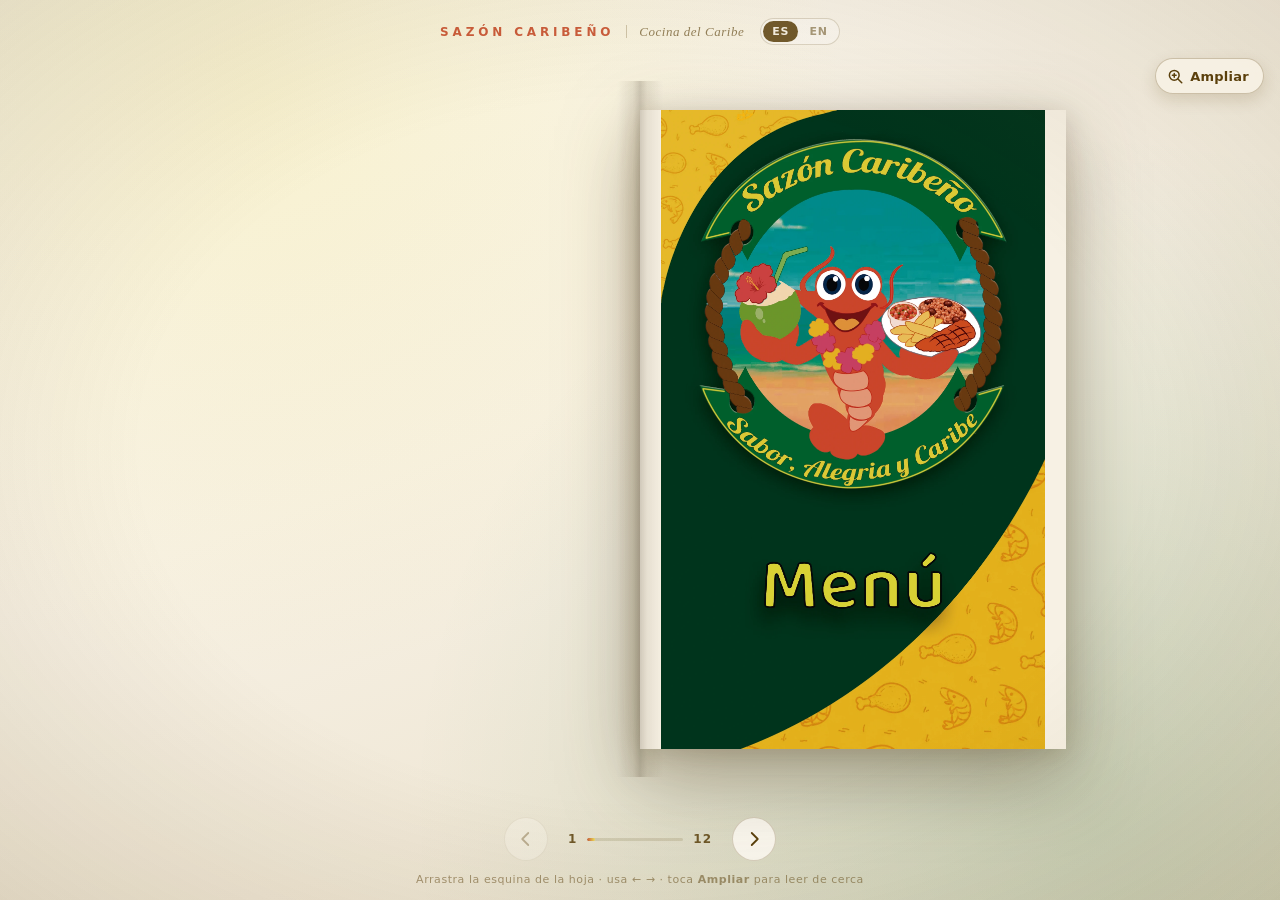
<file: app/Templates/carta/index.html>
<!DOCTYPE html>
<html lang="es">
<head>
  <meta charset="UTF-8">
  <meta name="viewport" content="width=device-width, initial-scale=1.0">
  <meta name="theme-color" content="#5b400c">
  <meta name="description" content="Carta digital de Sazón Caribeño: mariscos frescos y recetas tradicionales en Diriamba.">
  <title>Sazón Caribeño — Menú</title>
  <link rel="icon" href="data:image/svg+xml,%3Csvg xmlns='http://www.w3.org/2000/svg' viewBox='0 0 32 32'%3E%3Crect width='32' height='32' rx='8' fill='%235b400c'/%3E%3Cpath d='M6 20c3-3 5 3 8 0s5 3 8 0 4 2 4 2' fill='none' stroke='%23F1E246' stroke-width='2.4' stroke-linecap='round'/%3E%3C/svg%3E">
  <link rel="preload" as="image" href="paginas/01.webp">
  <link rel="stylesheet" href="css/estilo.css">
</head>
<body>

  <header class="cabecera">
    <span class="marca">SAZÓN CARIBEÑO</span>
    <span class="separador"></span>
    <span id="lema" class="lema">Cocina del Caribe</span>
    <div class="idiomas" role="group" aria-label="Idioma de la carta">
      <button id="btn-idioma-es" class="idioma-btn" type="button" lang="es" aria-pressed="true" title="Ver la carta en español">ES</button>
      <button id="btn-idioma-en" class="idioma-btn" type="button" lang="en" aria-pressed="false" title="View the menu in English">EN</button>
    </div>
  </header>

  <main class="escena">
    <button id="btn-zoom" class="btn-zoom" type="button" aria-label="Ampliar la página para leer mejor" title="Ampliar la página" disabled>
      <svg viewBox="0 0 24 24" aria-hidden="true">
        <circle cx="11" cy="11" r="6.5" />
        <path d="M16 16 L21 21" />
        <path d="M11 8.5 V13.5 M8.5 11 H13.5" />
      </svg>
      <span id="btn-zoom-texto">Ampliar</span>
    </button>

    <div class="libro-marco">
      <div id="libro" class="libro" data-paginas="12" aria-label="Menú digital, libro de páginas"></div>
    </div>

    <div id="cargando" class="cargando">
      <div class="spinner"></div>
      <p>Preparando el menú…</p>
    </div>
  </main>

  <footer class="controles">
    <button id="btn-prev" class="flecha" aria-label="Página anterior" title="Página anterior (←)">
      <svg viewBox="0 0 24 24" aria-hidden="true"><path d="M15 4 L7 12 L15 20" /></svg>
    </button>

    <div class="progreso">
      <span id="pagina-actual">1</span>
      <span class="barra"><i id="barra-progreso"></i></span>
      <span id="pagina-total">1</span>
    </div>

    <button id="btn-next" class="flecha" aria-label="Página siguiente" title="Página siguiente (→)">
      <svg viewBox="0 0 24 24" aria-hidden="true"><path d="M9 4 L17 12 L9 20" /></svg>
    </button>
  </footer>

  <p id="pista" class="pista">Arrastra la esquina de la hoja · usa ← → · toca <b>Ampliar</b> para leer de cerca</p>

  <div id="visor" class="visor" hidden aria-hidden="true" role="dialog" aria-modal="true" aria-label="Página ampliada del menú">
    <div class="visor-barra">
      <span id="visor-titulo" class="visor-titulo">Página 1</span>
      <button id="visor-cerrar" class="visor-btn" type="button" aria-label="Cerrar y volver al libro" title="Cerrar (Esc)">✕</button>
    </div>

    <div id="visor-lienzo" class="visor-lienzo">
      <img id="visor-img" class="visor-img" alt="" draggable="false">
    </div>

    <div class="visor-pie">
      <button id="visor-anterior" class="visor-btn" type="button" aria-label="Página anterior">‹</button>
      <button id="visor-menos" class="visor-btn" type="button" aria-label="Alejar">−</button>
      <button id="visor-reset" class="visor-btn visor-btn-texto" type="button" aria-label="Tamaño normal">100%</button>
      <button id="visor-mas" class="visor-btn" type="button" aria-label="Acercar">+</button>
      <button id="visor-siguiente" class="visor-btn" type="button" aria-label="Página siguiente">›</button>
    </div>
  </div>


  <script src="vendor/page-flip.browser.js"></script>
  <script src="js/menu-libro.js"></script>
</body>
</html>
</file>
<file: app/Templates/carta/css/estilo.css>
:root {
  --camaron: #C54320;
  --verde: #006b33;
  --amarillo: #F1E246;
  --cafe: #5b400c;
  --crema: #f7f1e4;
  --crema-hondo: #e9dfca;
  --alto-util: 100vh;
}

/* En celular 100vh incluye la barra del navegador y recorta la última fila.
   100dvh usa el alto realmente visible; si el navegador no lo soporta queda vh. */
@supports (height: 100dvh) {
  :root { --alto-util: 100dvh; }
}

* { box-sizing: border-box; }

html, body {
  margin: 0;
  height: 100%;
}

body {
  display: flex;
  flex-direction: column;
  align-items: center;
  justify-content: space-between;
  gap: 8px;
  padding: 18px 16px 14px;
  min-height: 100%;
  font-family: "Segoe UI", system-ui, -apple-system, sans-serif;
  color: var(--cafe);
  background:
    radial-gradient(circle at 20% 10%, rgba(241, 226, 70, 0.16), transparent 45%),
    radial-gradient(circle at 85% 90%, rgba(0, 107, 51, 0.14), transparent 50%),
    linear-gradient(160deg, #fbf7ee 0%, var(--crema) 45%, var(--crema-hondo) 100%);
  overflow: hidden;
  overscroll-behavior: none;
  -webkit-tap-highlight-color: transparent;
}

body::after {
  content: "";
  position: fixed;
  inset: 0;
  pointer-events: none;
  background: radial-gradient(ellipse at center, transparent 55%, rgba(91, 64, 12, 0.13) 100%);
}

/* ---------- cabecera ---------- */

.cabecera {
  display: flex;
  align-items: center;
  gap: 12px;
  flex-shrink: 0;
  opacity: 0.85;
}

.marca {
  font-size: 12px;
  font-weight: 700;
  letter-spacing: 0.32em;
  color: var(--camaron);
}

.separador {
  width: 1px;
  height: 13px;
  background: rgba(91, 64, 12, 0.3);
}

.lema {
  font-family: Georgia, "Times New Roman", serif;
  font-size: 13px;
  font-style: italic;
  letter-spacing: 0.04em;
  color: var(--cafe);
  opacity: 0.75;
}

.idiomas {
  display: inline-flex;
  align-items: center;
  gap: 2px;
  margin-left: 4px;
  padding: 2px;
  border: 1px solid rgba(91, 64, 12, 0.22);
  border-radius: 999px;
  background: rgba(255, 255, 255, 0.4);
}

.idioma-btn {
  font: inherit;
  font-size: 11px;
  font-weight: 700;
  letter-spacing: 0.08em;
  line-height: 1;
  color: var(--cafe);
  background: transparent;
  border: 0;
  border-radius: 999px;
  padding: 5px 9px;
  cursor: pointer;
  opacity: 0.6;
  transition: background-color 0.15s ease, opacity 0.15s ease;
}

.idioma-btn:hover { opacity: 0.85; }

.idioma-btn[aria-pressed="true"] {
  background: var(--cafe);
  color: var(--crema);
  opacity: 1;
}

.idioma-btn:focus-visible {
  outline: 2px solid var(--camaron);
  outline-offset: 2px;
}

/* ---------- escena y libro ---------- */

.escena {
  position: relative;
  flex: 1;
  width: 100%;
  display: flex;
  align-items: center;
  justify-content: center;
  min-height: 0;
}

.libro-marco {
  position: relative;
  width: min(88vw, calc((var(--alto-util) - 190px) * 1.2));
  aspect-ratio: 1.2 / 1;
  max-height: calc(var(--alto-util) - 190px);
  filter: drop-shadow(0 26px 40px rgba(60, 40, 8, 0.32)) drop-shadow(0 6px 12px rgba(60, 40, 8, 0.18));
}

.libro {
  width: 100%;
  height: 100%;
  opacity: 0;
  transition: opacity 0.4s ease;
}

.libro.listo { opacity: 1; }

/* sombra del lomo, encima del libro */
.libro-marco::after {
  content: "";
  position: absolute;
  top: 1%;
  bottom: 1%;
  left: 50%;
  width: 46px;
  transform: translateX(-50%);
  pointer-events: none;
  z-index: 60;
  background: linear-gradient(90deg,
    transparent 0%,
    rgba(60, 40, 8, 0.10) 35%,
    rgba(40, 26, 4, 0.22) 50%,
    rgba(60, 40, 8, 0.10) 65%,
    transparent 100%);
  opacity: 0.85;
}

/* ---------- páginas ---------- */

.page {
  background: var(--crema);
  overflow: hidden;
  box-shadow: inset 0 0 30px rgba(91, 64, 12, 0.08);
}

.page img {
  width: 100%;
  height: 100%;
  object-fit: contain;
  display: block;
  user-select: none;
  -webkit-user-drag: none;
  pointer-events: none;
}

.page--tapa {
  box-shadow: none;
}

/* ---------- controles ---------- */

.controles {
  display: flex;
  align-items: center;
  gap: 20px;
  flex-shrink: 0;
  padding: 4px 0;
}

.flecha {
  width: 44px;
  height: 44px;
  display: grid;
  place-items: center;
  border: 1px solid rgba(91, 64, 12, 0.22);
  border-radius: 50%;
  background: rgba(255, 252, 245, 0.9);
  color: var(--cafe);
  cursor: pointer;
  transition: background 0.18s, border-color 0.18s, transform 0.12s, color 0.18s;
}

.flecha:hover:not(:disabled) {
  background: var(--camaron);
  border-color: var(--camaron);
  color: #fff;
}

.flecha:active:not(:disabled) { transform: scale(0.94); }

.flecha:disabled {
  opacity: 0.32;
  cursor: default;
}

.flecha svg {
  width: 18px;
  height: 18px;
  fill: none;
  stroke: currentColor;
  stroke-width: 2.4;
  stroke-linecap: round;
  stroke-linejoin: round;
}

.progreso {
  display: flex;
  align-items: center;
  gap: 10px;
  font-size: 12px;
  font-weight: 600;
  letter-spacing: 0.08em;
  font-variant-numeric: tabular-nums;
  color: var(--cafe);
  opacity: 0.85;
}

.barra {
  width: 96px;
  height: 3px;
  border-radius: 2px;
  background: rgba(91, 64, 12, 0.16);
  overflow: hidden;
}

.barra i {
  display: block;
  height: 100%;
  width: 0;
  border-radius: 2px;
  background: linear-gradient(90deg, var(--camaron), var(--amarillo));
  transition: width 0.35s ease;
}

.pista {
  margin: 0;
  font-size: 11px;
  letter-spacing: 0.05em;
  color: var(--cafe);
  opacity: 0.5;
  flex-shrink: 0;
}

/* ---------- carga ---------- */

.cargando {
  position: absolute;
  inset: 0;
  display: flex;
  flex-direction: column;
  align-items: center;
  justify-content: center;
  gap: 16px;
  background: rgba(247, 241, 228, 0.7);
  backdrop-filter: blur(2px);
  transition: opacity 0.4s ease;
}

.cargando.oculto {
  opacity: 0;
  pointer-events: none;
}

.cargando p {
  margin: 0;
  font-family: Georgia, serif;
  font-style: italic;
  font-size: 14px;
  color: var(--cafe);
  opacity: 0.7;
}

.spinner {
  width: 30px;
  height: 30px;
  border: 2px solid rgba(91, 64, 12, 0.18);
  border-top-color: var(--camaron);
  border-radius: 50%;
  animation: girar 0.85s linear infinite;
}

@keyframes girar { to { transform: rotate(360deg); } }

/* ---------- móvil ---------- */

@media (max-width: 820px) {
  .libro-marco {
    width: min(94vw, calc((var(--alto-util) - 175px) * 0.6));
    aspect-ratio: 0.6 / 1;
    max-height: calc(var(--alto-util) - 175px);
    /* En movil se usa box-shadow en vez de filter: drop-shadow: mismo dibujo,
       pero el navegador deja de rasterizar el libro completo en cada frame. */
    filter: none;
    box-shadow: 0 26px 40px rgba(60, 40, 8, 0.32), 0 6px 12px rgba(60, 40, 8, 0.18);
  }

  .libro-marco::after { display: none; }

  .pista { display: none; }

  .cabecera .lema, .cabecera .separador { display: none; }

  .cabecera .idiomas { margin-left: 0; }

  .barra { width: 64px; }
}

/* ---------- ampliar página ---------- */

.btn-zoom {
  position: fixed;
  top: 58px;
  right: 16px;
  z-index: 20;
  display: inline-flex;
  align-items: center;
  gap: 6px;
  padding: 8px 14px 8px 10px;
  border: 1px solid rgba(91, 64, 12, 0.28);
  border-radius: 999px;
  background: rgba(247, 241, 228, 0.94);
  color: var(--cafe);
  font: inherit;
  font-size: 13px;
  font-weight: 700;
  letter-spacing: 0.02em;
  cursor: pointer;
  backdrop-filter: blur(6px);
  box-shadow: 0 6px 16px rgba(91, 64, 12, 0.16);
  transition: transform 0.15s ease, box-shadow 0.15s ease, opacity 0.2s ease;
}

.btn-zoom:hover:not(:disabled) { transform: translateY(-1px); box-shadow: 0 9px 20px rgba(91, 64, 12, 0.22); }
.btn-zoom:active:not(:disabled) { transform: translateY(0); }
.btn-zoom:disabled { opacity: 0.45; cursor: default; }
.btn-zoom:focus-visible { outline: 2px solid var(--verde); outline-offset: 2px; }

.btn-zoom svg {
  width: 18px;
  height: 18px;
  fill: none;
  stroke: currentColor;
  stroke-width: 2;
  stroke-linecap: round;
}

.visor {
  position: fixed;
  inset: 0;
  z-index: 50;
  display: flex;
  flex-direction: column;
  background:
    radial-gradient(ellipse at 50% 0%, rgba(197, 67, 32, 0.18), transparent 55%),
    rgba(28, 19, 4, 0.94);
}

.visor[hidden] { display: none; }

.visor-barra {
  display: flex;
  align-items: center;
  justify-content: space-between;
  gap: 12px;
  padding: 10px 14px;
  color: var(--crema);
}

.visor-titulo {
  font-size: 14px;
  font-weight: 700;
  letter-spacing: 0.04em;
  text-transform: uppercase;
  opacity: 0.85;
}

.visor-lienzo {
  flex: 1;
  min-height: 0;
  display: flex;
  align-items: center;
  justify-content: center;
  overflow: hidden;
  touch-action: none;
  cursor: grab;
}

.visor-lienzo.arrastrando { cursor: grabbing; }

.visor-img {
  max-width: 100%;
  max-height: 100%;
  width: auto;
  height: auto;
  user-select: none;
  -webkit-user-select: none;
  -webkit-user-drag: none;
  transform-origin: center center;
  will-change: transform;
  box-shadow: 0 18px 40px rgba(0, 0, 0, 0.45);
}

.visor-pie {
  display: flex;
  align-items: center;
  justify-content: center;
  gap: 10px;
  padding: 12px 14px calc(14px + env(safe-area-inset-bottom, 0px));
}

.visor-btn {
  display: inline-flex;
  align-items: center;
  justify-content: center;
  min-width: 44px;
  height: 44px;
  padding: 0 12px;
  border: 1px solid rgba(247, 241, 228, 0.28);
  border-radius: 999px;
  background: rgba(247, 241, 228, 0.1);
  color: var(--crema);
  font: inherit;
  font-size: 20px;
  font-weight: 700;
  line-height: 1;
  cursor: pointer;
  transition: background 0.15s ease, transform 0.15s ease;
}

.visor-btn:hover { background: rgba(247, 241, 228, 0.2); }
.visor-btn:active { transform: scale(0.96); }
.visor-btn:focus-visible { outline: 2px solid var(--amarillo); outline-offset: 2px; }
.visor-btn:disabled { opacity: 0.35; cursor: default; }

.visor-btn-texto { font-size: 13px; letter-spacing: 0.03em; }

#visor-cerrar {
  font-size: 17px;
  min-width: 44px;
}

body.con-visor { overflow: hidden; }

@media (max-width: 820px) {
  .btn-zoom {
    top: 50px;
    right: 12px;
    padding: 7px 12px 7px 9px;
    background: var(--crema);
    -webkit-backdrop-filter: none;
    backdrop-filter: none;
  }

  .visor-barra { padding-top: calc(10px + env(safe-area-inset-top, 0px)); }
  .visor-img { box-shadow: none; }
}
</file>
